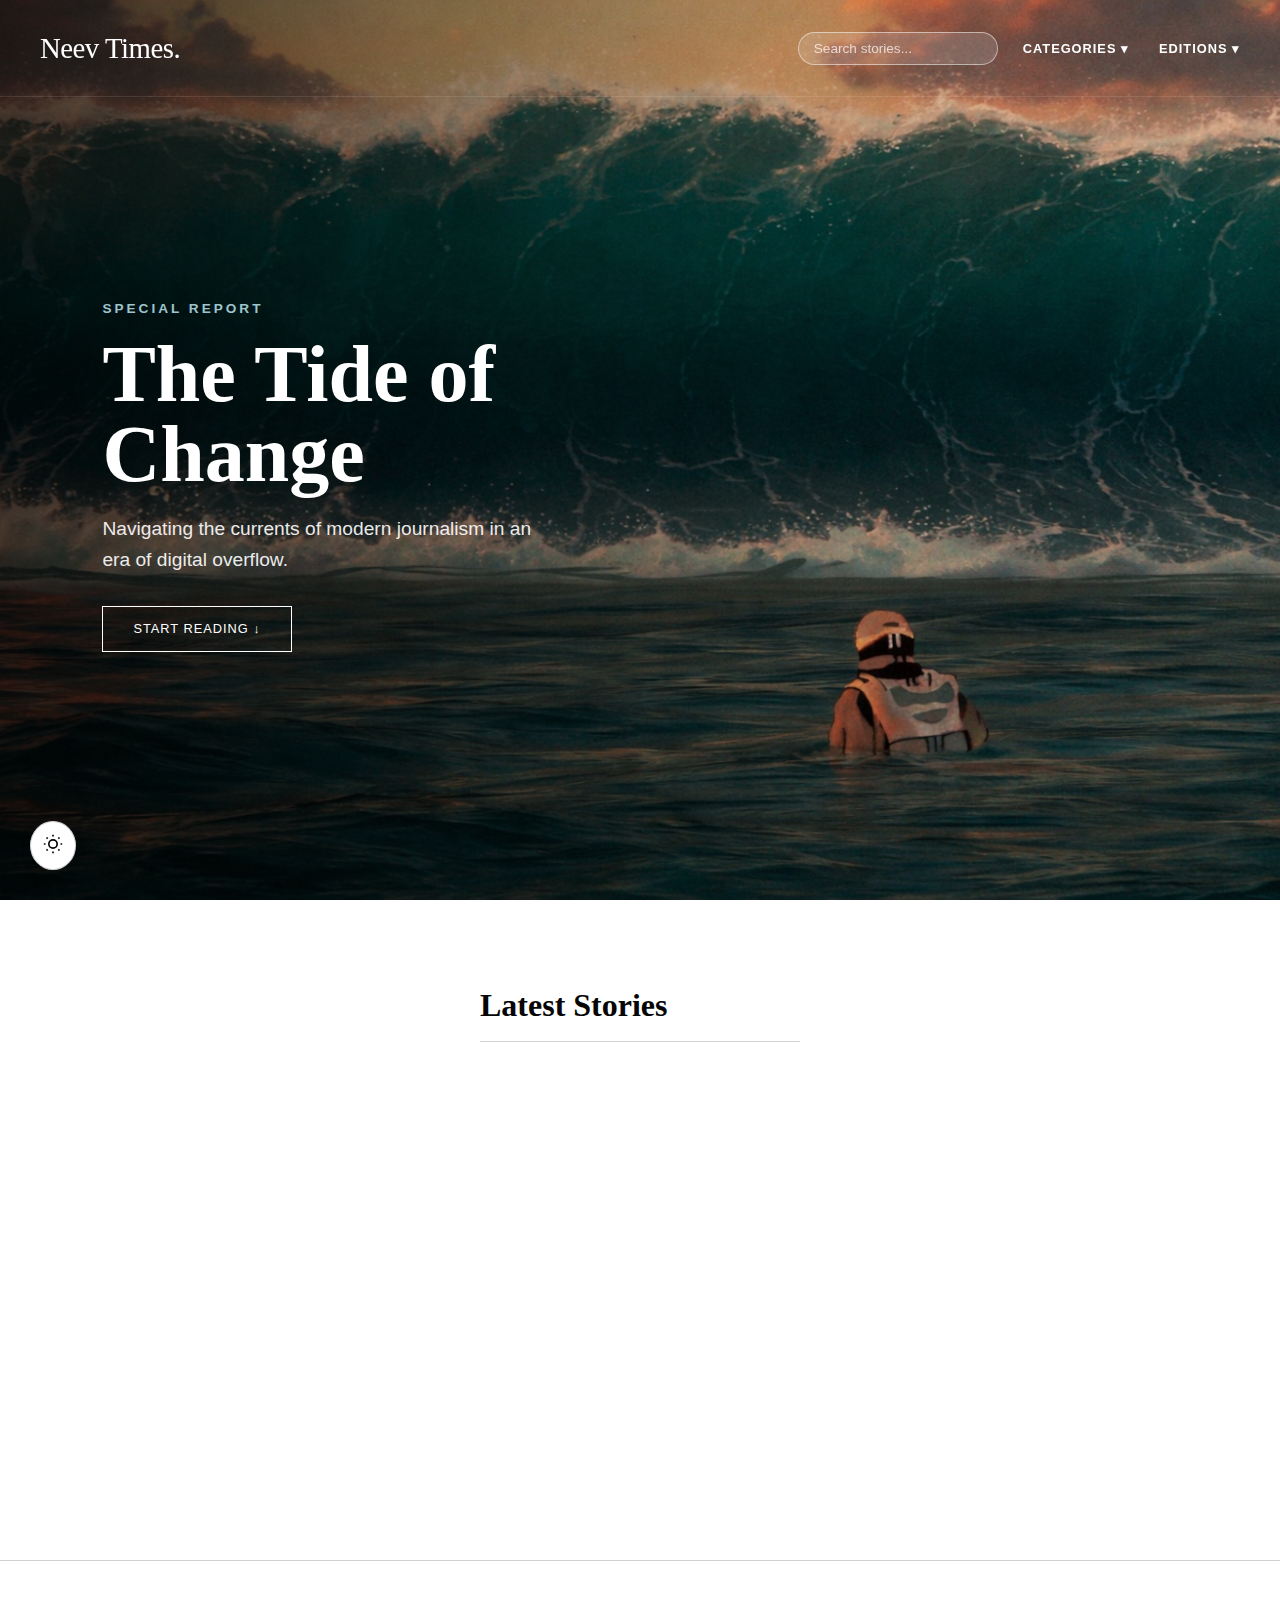
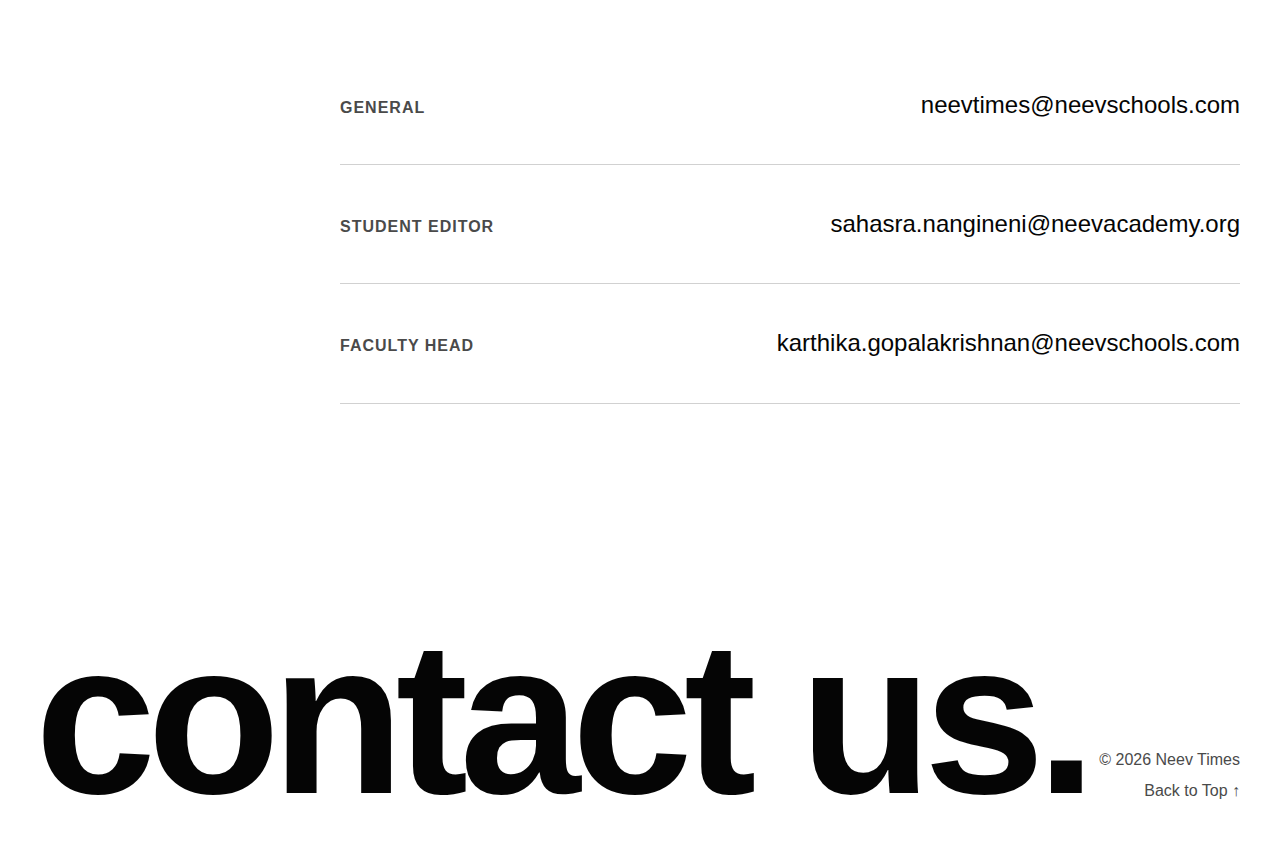
<file: index.html>
<!DOCTYPE html>
<html lang="en">
<head>
    <meta charset="UTF-8">
    <meta name="viewport" content="width=device-width, initial-scale=1.0">
    <title>Neev Times</title>
    <link rel="stylesheet" href="style.css">
</head>
<body>

    <header class="site-header" id="navbar">
        <div class="logo">Neev Times.</div>
        <div class="nav-right">
            
            <div class="search-wrapper">
                <input type="text" id="searchBar" class="search-input" placeholder="Search stories...">
            </div>

            <nav class="main-nav">
                
                <div class="nav-item">
                    <span class="nav-link">Categories ▾</span>
                    <div class="dropdown-menu">
                        <a href="#">Politics</a>
                        <a href="#">Economy</a>
                        <a href="#">Technology</a>
                        <a href="#">Culture</a>
                        <a href="#">Design</a>
                        <a href="#">Opinion</a>
                    </div>
                </div>

                <div class="nav-item">
                    <span class="nav-link">Editions ▾</span>
                    <div class="dropdown-menu">
                        <a href="#" target="_blank">Issue 41: Picture This <span class="badge">New</span></a>
                        <a href="#" target="_blank">Issue 40: Rising Tides</a>
                        <a href="#" target="_blank">Issue 39.5: NLF: Mini Edition</a>
                        <a href="#" target="_blank">Issue 39: Pressing Play</a>
                        <a href="#" target="_blank">Issue 01: All for One</a>
                    </div>
                </div>

            </nav>
        </div>
    </header>

    <section class="hero">
        <img src="herowave.jpeg" alt="The Tide of Change" class="hero-bg-image">
        <div class="hero-overlay"></div>
        <div class="hero-content">
            <span class="hero-tagline">Special Report</span>
            <h1>The Tide of Change</h1>
            <p class="hero-sub">Navigating the currents of modern journalism in an era of digital overflow.</p>
            <a href="#latest-news" class="hero-btn">Start Reading &darr;</a>
        </div>
    </section>

    <main class="container" id="latest-news">
        <div class="section-header">
            <h2>Latest Stories</h2>
            <hr class="divider">
        </div>

        <div id="articles-container" class="news-grid"></div>
    </main>

    <footer class="site-footer-modern">
        <div class="footer-container">
            
            <div class="footer-links">
                <div class="link-row">
                    <span class="link-label">General</span>
                    <a href="mailto:neevtimes@neevschools.com" class="link-value">neevtimes@neevschools.com</a>
                </div>
                
                <div class="link-row">
                    <span class="link-label">Student Editor</span>
                    <a href="mailto:sahasra.nangineni@neevacademy.org" class="link-value">sahasra.nangineni@neevacademy.org</a>
                </div>

                <div class="link-row">
                    <span class="link-label">Faculty Head</span>
                    <a href="mailto:karthika.gopalakrishnan@neevschools.com" class="link-value">karthika.gopalakrishnan@neevschools.com</a>
                </div>
            </div>

            <div class="footer-bottom-row">
                <h2 class="big-contact-title">contact us.</h2>
                <div class="copyright-section">
                    <span>&copy; 2026 Neev Times</span>
                    <a href="#" class="back-to-top">Back to Top &uarr;</a>
                </div>
            </div>

        </div>
    </footer>

    <button id="theme-toggle" class="theme-btn">
        <svg width="20" height="20" viewBox="0 0 24 24" fill="none" stroke="currentColor" stroke-width="2">
            <circle cx="12" cy="12" r="5"></circle>
            <path d="M12 1v2M12 21v2M4.22 4.22l1.42 1.42M18.36 18.36l1.42 1.42M1 12h2M21 12h2M4.22 19.78l1.42-1.42M18.36 5.64l1.42-1.42"></path>
        </svg>
    </button>

    <script src="script.js"></script>
</body>
</html>
</file>
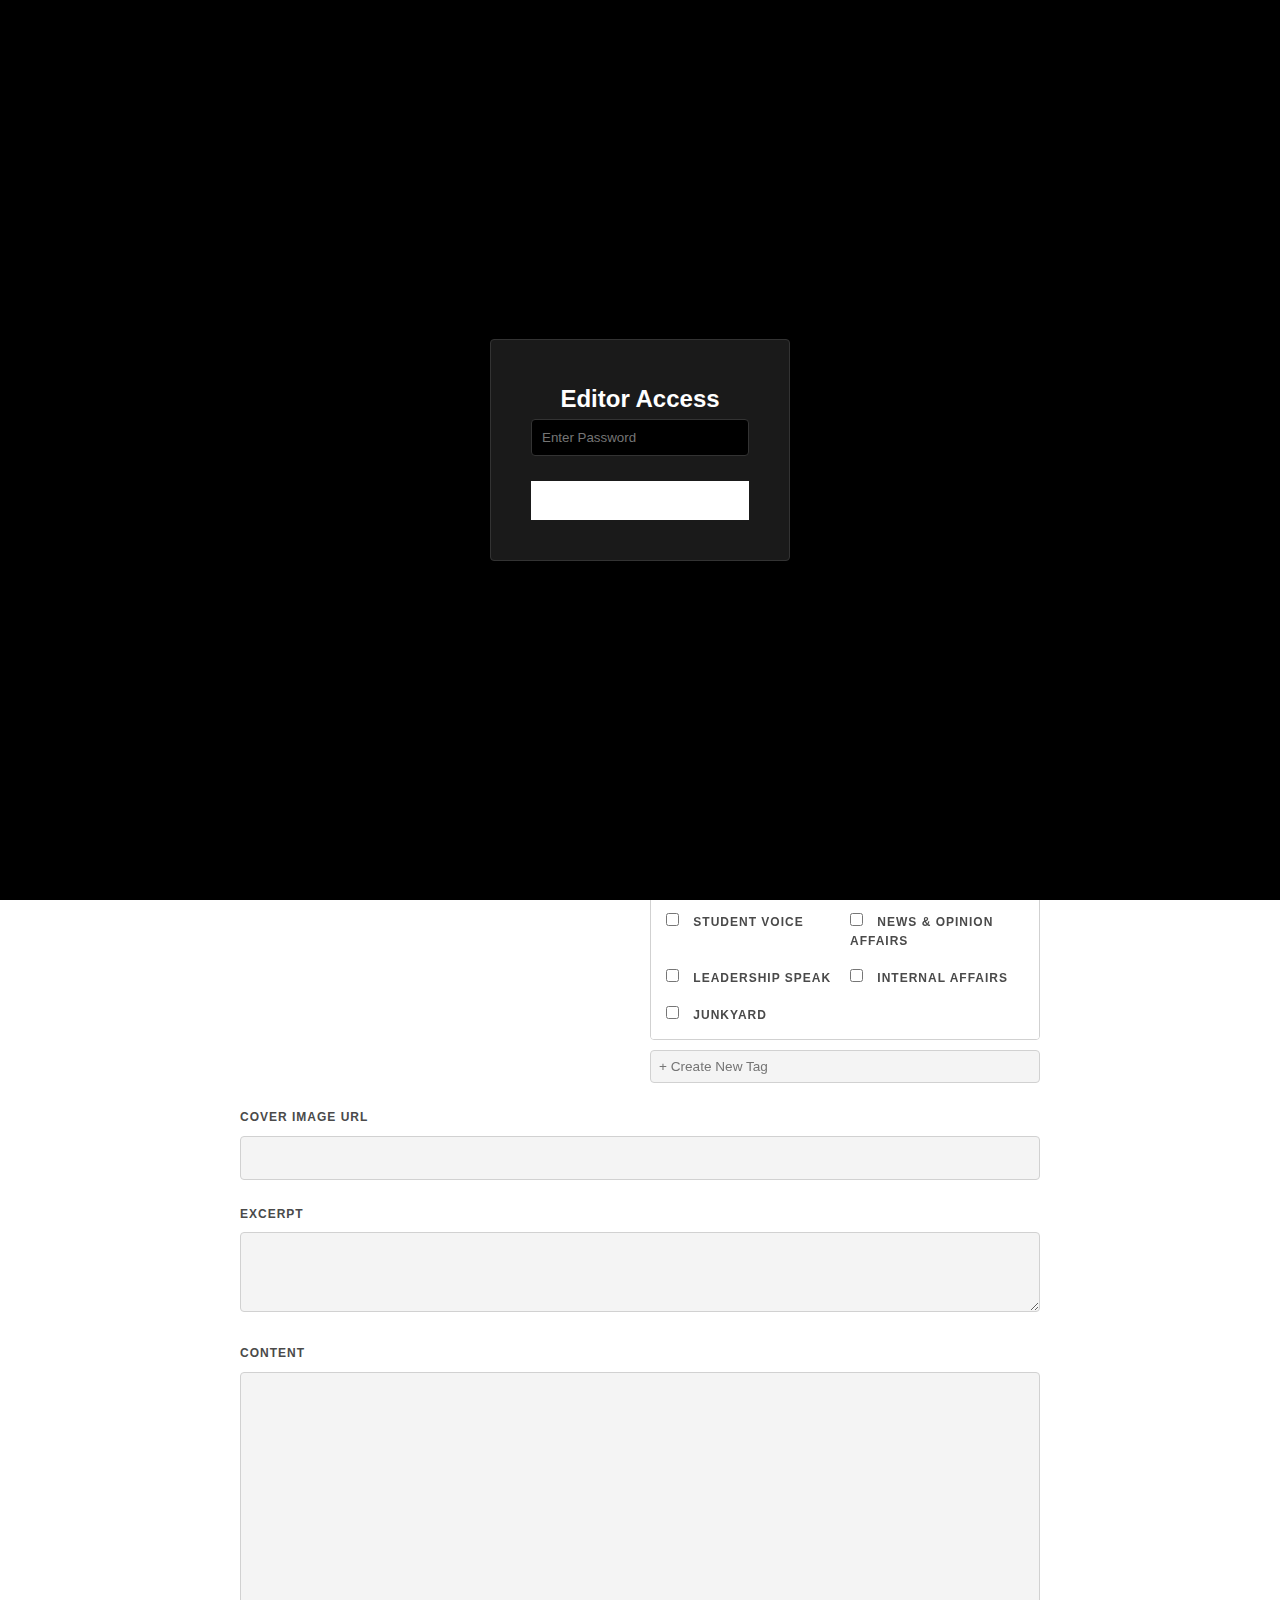
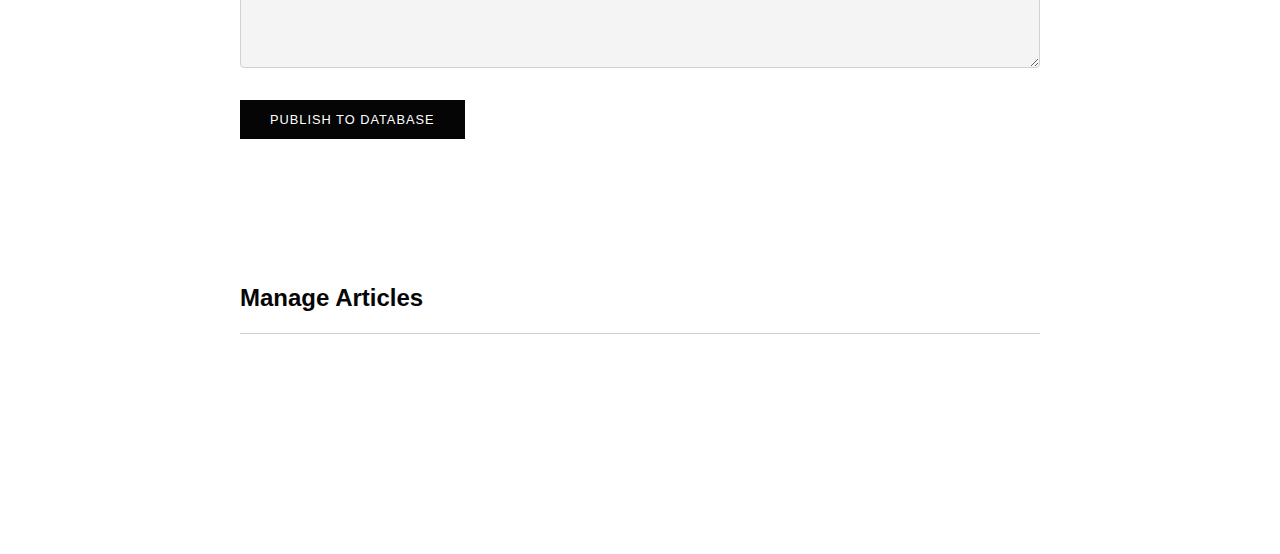
<file: admin.html>
<!DOCTYPE html>
<html lang="en">
<head>
    <meta charset="UTF-8">
    <meta name="viewport" content="width=device-width, initial-scale=1.0">
    <title>Editor's Desk • Neev Times</title>
    <link rel="stylesheet" href="style.css">
</head>
<body>

    <div id="login-overlay" class="login-overlay">
        <div class="login-box">
            <h2>Editor Access</h2>
            <input type="password" id="adminPassword" placeholder="Enter Password">
            <button id="loginBtn" class="hero-btn" style="background: white; color: black; border: none; width: 100%; margin-top: 15px;">Enter Desk</button>
            <p id="loginError" style="color: #ff6b6b; font-size: 0.9rem; margin-top: 15px; display: none;">Incorrect Password</p>
        </div>
    </div>

    <header class="site-header">
        <div class="logo">Neev Times. <span class="badge">Editor</span></div>
        <div class="nav-right">
            <nav class="main-nav"><a href="index.html" class="nav-link">View Live Site &rarr;</a></nav>
        </div>
    </header>

    <main class="container">
        
        <div class="admin-wrapper hero-editor">
            <h2 style="margin-top:0;">Homepage Hero Section</h2>
            <p style="opacity:0.6; font-size:0.9rem; margin-bottom:20px;">Change the main image and headline on the home page.</p>
            
            <form id="heroForm" class="admin-form">
                <div class="form-group">
                    <label>Top Tagline (e.g., Special Report)</label>
                    <input type="text" id="heroTagline" placeholder="Est. 2024">
                </div>

                <div class="split-row">
                    <div class="form-group">
                        <label>Main Headline</label>
                        <input type="text" id="heroTitle" placeholder="The Neev Times">
                    </div>
                    <div class="form-group">
                        <label>Subtext</label>
                        <input type="text" id="heroSub" placeholder="Voice of the Students">
                    </div>
                </div>
                
                <div class="form-group">
                    <label>Hero Image URL</label>
                    <input type="url" id="heroImg" placeholder="https://...">
                </div>
                
                <button type="submit" style="background:#333; color:white; border:none; padding:10px 20px; cursor:pointer; border-radius:4px;">Update Hero Section</button>
            </form>
        </div>


        <div class="admin-wrapper">
            <h1>Compose Article</h1>
            <form id="publishForm" class="admin-form">
                <input type="hidden" id="editId" value="">

                <div class="form-group">
                    <label>Headline</label>
                    <input type="text" id="inpTitle" required>
                </div>

                <div class="split-row">
                    <div class="form-group">
                        <label>Author</label>
                        <input type="text" id="inpAuthor" required>
                    </div>
                    
                    <div class="form-group">
                        <label>Tags (Select Multiple)</label>
                        <div class="tag-container">
                            <label class="tag-item"><input type="checkbox" name="tags" value="Opinion Writing"> Opinion Writing</label>
                            <label class="tag-item"><input type="checkbox" name="tags" value="Book Recommendations"> Book Recommendations</label>
                            <label class="tag-item"><input type="checkbox" name="tags" value="Student Voice"> Student Voice</label>
                            <label class="tag-item"><input type="checkbox" name="tags" value="News & Opinion Affairs"> News & Opinion Affairs</label>
                            <label class="tag-item"><input type="checkbox" name="tags" value="Leadership Speak"> Leadership Speak</label>
                            <label class="tag-item"><input type="checkbox" name="tags" value="Internal Affairs"> Internal Affairs</label>
                            <label class="tag-item"><input type="checkbox" name="tags" value="Junkyard"> Junkyard</label>
                        </div>
                        <input type="text" id="customTag" placeholder="+ Create New Tag" style="margin-top:10px; font-size:0.85rem; padding:8px;">
                    </div>
                </div>

                <div class="form-group">
                    <label>Cover Image URL</label>
                    <input type="url" id="inpImage" required>
                </div>

                <div class="form-group">
                    <label>Excerpt</label>
                    <textarea id="inpExcerpt" rows="3" required></textarea>
                </div>

                <div class="form-group">
                    <label>Content</label>
                    <textarea id="inpContent" rows="15" required></textarea>
                </div>

                <div class="form-actions">
                    <button type="submit" class="hero-btn" style="background:var(--text-color); color:var(--bg-color)!important; border:none; cursor:pointer;">Publish to Database</button>
                </div>
            </form>
        </div>

        <div class="admin-wrapper" style="margin-top: 0; padding-top: 0;">
            <h2 style="border-bottom: 1px solid var(--border-color); padding-bottom: 15px;">Manage Articles</h2>
            <div id="admin-article-list" class="admin-list"></div>
        </div>
    </main>

    <script src="script.js"></script>
</body>
</html>
</file>
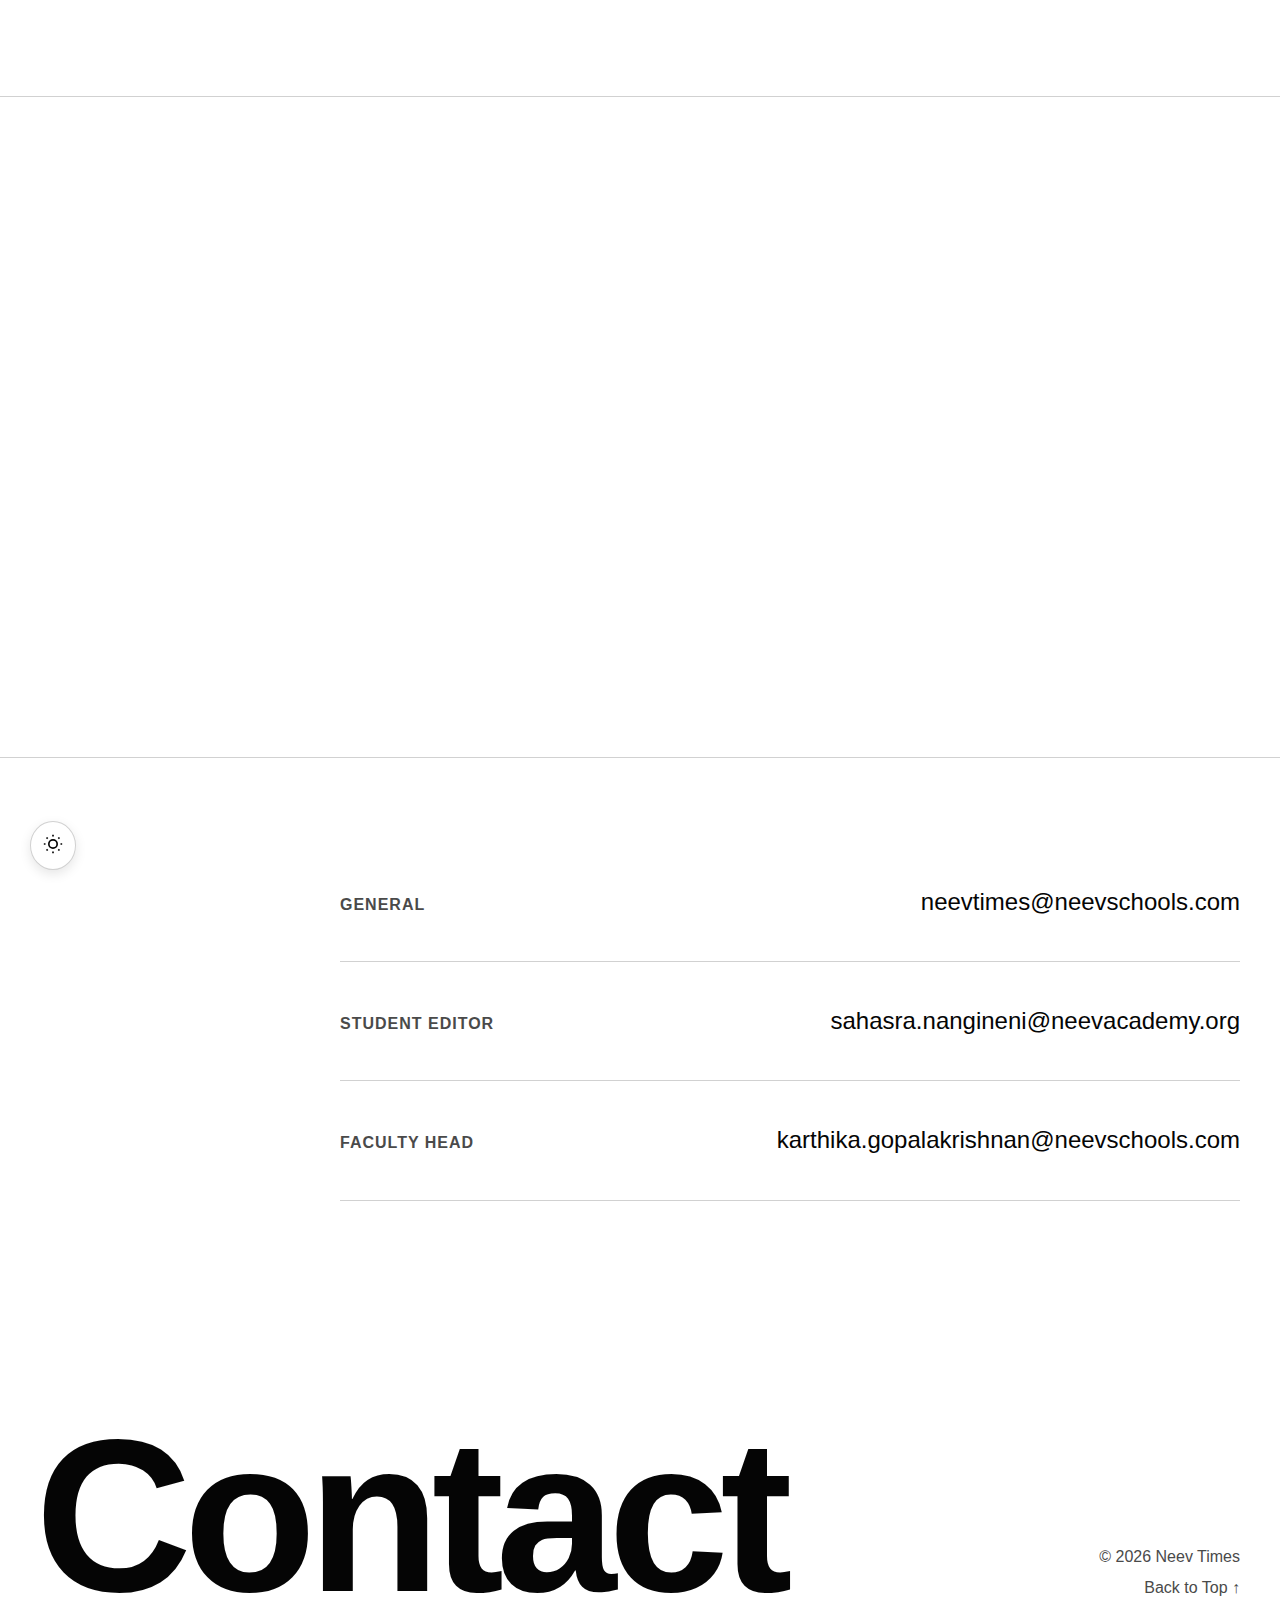
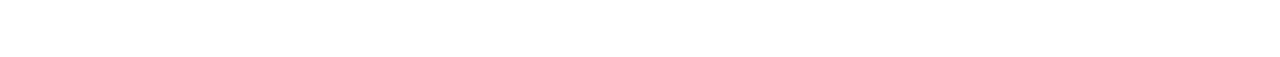
<file: article.html>
<!DOCTYPE html>
<html lang="en">
<head>
    <meta charset="UTF-8">
    <meta name="viewport" content="width=device-width, initial-scale=1.0">
    <title>Neev Times</title>
    <link rel="stylesheet" href="style.css">
</head>
<body>

    <header class="site-header" id="navbar" style="background: var(--bg-color); color: var(--text-color); border-bottom: 1px solid var(--border-color); position: relative;">
        <div class="logo"><a href="index.html">Neev Times.</a></div>
        <div class="nav-right">
            <nav>
                <a href="index.html">Back to Home</a>
            </nav>
        </div>
    </header>

    <main class="container" id="single-article-container">
        </main>
    </main>

    <footer class="site-footer-modern">
        <div class="footer-container">
            
            <div class="footer-links">
                <div class="link-row">
                    <span class="link-label">General</span>
                    <a href="mailto:neevtimes@neevschools.com" class="link-value">neevtimes@neevschools.com</a>
                </div>
                
                <div class="link-row">
                    <span class="link-label">Student Editor</span>
                    <a href="mailto:sahasra.nangineni@neevacademy.org" class="link-value">sahasra.nangineni@neevacademy.org</a>
                </div>

                <div class="link-row">
                    <span class="link-label">Faculty Head</span>
                    <a href="mailto:karthika.gopalakrishnan@neevschools.com" class="link-value">karthika.gopalakrishnan@neevschools.com</a>
                </div>
            </div>

            <div class="footer-bottom-row">
                <h2 class="big-contact-title">Contact</h2>
                <div class="copyright-section">
                    <span>&copy; 2026 Neev Times</span>
                    <a href="#" class="back-to-top">Back to Top &uarr;</a>
                </div>
            </div>

        </div>
    </footer>

    <button id="theme-toggle" class="theme-btn">
        <svg width="20" height="20" viewBox="0 0 24 24" fill="none" stroke="currentColor" stroke-width="2">
            <circle cx="12" cy="12" r="5"></circle>
            <path d="M12 1v2M12 21v2M4.22 4.22l1.42 1.42M18.36 18.36l1.42 1.42M1 12h2M21 12h2M4.22 19.78l1.42-1.42M18.36 5.64l1.42-1.42"></path>
        </svg>
    </button>

    <script src="script.js"></script>
</body>
</html>
</file>
<file: style.css>
/* --- Imports & Fonts --- */
@import url('https://fonts.googleapis.com/css2?family=Playfair+Display:ital,wght@0,400;0,700;1,400&family=Source+Sans+3:wght@300;400;600&display=swap');

/* --- Global Variables --- */
:root {
    /* --- LIGHT MODE (High Contrast Fix) --- */
    --bg-color: #ffffff;
    --text-color: #050505;       /* Pure black for readability */
    --secondary-text: #4a4a4a;   /* Dark gray */
    --border-color: #d1d1d1;
    --accent-color: #000000;
    --input-bg: #f4f4f4;         /* Distinct background for inputs */
    
    /* Fonts */
    --font-serif: 'Georgia', serif;
    --font-sans: 'Helvetica Neue', Helvetica, Arial, sans-serif;
    
    /* Dropdowns */
    --dropdown-bg: #ffffff;
    --dropdown-shadow: rgba(0,0,0,0.15);
}

[data-theme="dark"] {
    /* --- DARK MODE --- */
    --bg-color: #111111;
    --text-color: #ffffff;
    --secondary-text: #a0a0a0;
    --border-color: #333333;
    --accent-color: #ffffff;
    --input-bg: #1a1a1a;
    
    --dropdown-bg: #1a1a1a;
    --dropdown-shadow: rgba(0,0,0,0.5);
}

/* --- Global Resets --- */
* { margin: 0; padding: 0; box-sizing: border-box; }
html { scroll-behavior: smooth; }

body {
    background-color: var(--bg-color);
    color: var(--text-color);
    font-family: var(--font-sans);
    line-height: 1.6;
    display: flex;
    flex-direction: column;
    min-height: 100vh;
}

a { text-decoration: none; color: inherit; transition: opacity 0.2s; }
a:hover { opacity: 0.7; }

/* --- 1. GLOBAL LAYOUT (Fixes content hiding behind nav) --- */
main {
    flex: 1;
    /* Push all content down so fixed header doesn't cover it */
    padding-top: 100px; 
}

/* --- 2. FIXED NAVBAR STYLES (Layout & Animation) --- */
.site-header {
    position: fixed;
    top: 0;
    left: 0;
    width: 100%;
    z-index: 1000;
    
    /* Layout: Force Logo and Right Nav to stay in one row */
    display: flex;
    justify-content: space-between;
    align-items: center;
    padding: 25px 40px;
    
    /* Default: Transparent */
    background-color: transparent; 
    border-bottom: 1px solid rgba(255, 255, 255, 0.1); 
    transition: all 0.4s ease;
}

.logo { 
    font-family: var(--font-serif); 
    font-size: 1.8rem; 
    font-weight: 200; 
    letter-spacing: -0.5px;
    flex-shrink: 0; 
}

.nav-right { 
    display: flex; 
    align-items: center; 
    gap: 25px; 
}

.main-nav {
    display: flex;
    gap: 30px;
}

/* --- 3. LIGHT MODE HEADER LOGIC (The Smart Color Switch) --- */

/* DEFAULT (Top of page): Text is WHITE to be visible on Hero Image */
body:not([data-theme="dark"]) .site-header {
    color: #ffffff; 
}
body:not([data-theme="dark"]) .site-header a,
body:not([data-theme="dark"]) .site-header .logo {
    color: #ffffff;
}
/* Glassy Search Input at top */
body:not([data-theme="dark"]) .site-header .search-input {
    background: rgba(255, 255, 255, 0.15) !important;
    border-color: rgba(255, 255, 255, 0.5) !important;
    color: #ffffff !important;
}
body:not([data-theme="dark"]) .site-header .search-input::placeholder {
    color: rgba(255, 255, 255, 0.7);
}

/* SCROLLED (Down the page): Background turns WHITE, Text turns BLACK */
body:not([data-theme="dark"]) .site-header.scrolled {
    background-color: rgba(255, 255, 255, 0.95);
    backdrop-filter: blur(12px);
    -webkit-backdrop-filter: blur(12px);
    border-bottom: 1px solid #e0e0e0;
    padding: 15px 40px;
    color: #000000; /* Text flips to black */
}
body:not([data-theme="dark"]) .site-header.scrolled a,
body:not([data-theme="dark"]) .site-header.scrolled .logo {
    color: #000000;
}
/* Solid Gray Search Input when scrolled */
body:not([data-theme="dark"]) .site-header.scrolled .search-input {
    background: #f4f4f4 !important;
    border-color: #ccc !important;
    color: #000000 !important;
}
body:not([data-theme="dark"]) .site-header.scrolled .search-input::placeholder {
    color: #666;
}

/* --- 4. DARK MODE HEADER LOGIC --- */
[data-theme="dark"] .site-header.scrolled {
    background-color: rgba(17, 17, 17, 0.95);
    backdrop-filter: blur(12px);
    border-bottom: 1px solid #333;
}
/* In dark mode, text stays white always, so no extra overrides needed */


/* --- Search Input Styling --- */
.search-input {
    padding: 8px 15px; 
    border-radius: 20px; 
    width: 200px;
    font-size: 0.85rem; 
    transition: all 0.3s;
    border: 1px solid transparent;
}
.search-input:focus { outline: none; }


/* --- DROPDOWN NAVIGATION --- */
.nav-item { position: relative; padding: 10px 0; cursor: pointer; }
.nav-link { font-size: 0.8rem; text-transform: uppercase; letter-spacing: 1px; font-weight: 600; padding-bottom: 5px; }

.dropdown-menu {
    position: absolute;
    top: 100%; left: 50%;
    transform: translateX(-50%) translateY(10px);
    background-color: var(--dropdown-bg);
    min-width: 200px;
    box-shadow: 0 10px 30px var(--dropdown-shadow);
    border: 1px solid var(--border-color);
    border-radius: 4px;
    padding: 10px 0;
    opacity: 0; visibility: hidden; 
    transition: all 0.3s ease;
    z-index: 1000;
}

.nav-item:hover .dropdown-menu {
    opacity: 1; visibility: visible;
    transform: translateX(-50%) translateY(0);
}

.dropdown-menu a { display: block; padding: 10px 20px; font-size: 0.85rem; border-bottom: 1px solid transparent; }
.dropdown-menu a:hover { background-color: var(--border-color); opacity: 1; }

.badge { font-size: 0.6rem; background: var(--text-color); color: var(--bg-color); padding: 2px 5px; border-radius: 2px; margin-left: 8px; vertical-align: middle; }


/* --- HERO SECTION --- */
/* This pulls the hero UP so it sits BEHIND the transparent nav */
/* --- HERO SECTION (Fixed Full Screen) --- */
.hero {
    position: relative;
    
    /* 1. Force Full Screen Dimensions */
    width: 100vw; 
    /* We add 100px to height to compensate for the -100px margin shift */
    min-height: calc(100vh + 100px); 
    
    display: flex;
    align-items: center;
    overflow: hidden;
    color: white; 
    
    /* 2. Break out of any parent containers to hit the edges */
    margin-left: calc(-50vw + 50%);
    margin-right: calc(-50vw + 50%);
    
    /* 3. Pull up behind the Fixed Navbar */
    margin-top: -100px; 
    padding-top: 100px; /* Internal padding so text isn't hidden by nav */
}

/* Ensure images cover the new taller area */
.hero-bg-image {
    position: absolute;
    top: 0;
    left: 0;
    width: 100%;
    height: 100%;
    object-fit: cover;
    z-index: 1; 
}
.hero-overlay { position: absolute; top: 0; left: 0; right: 0; bottom: 0; background: linear-gradient(to right, rgba(0,0,0,0.7) 0%, rgba(0,0,0,0.2) 60%, transparent 100%); z-index: 2; }
.hero-content { position: relative; z-index: 3; max-width: 600px; padding-left: 8%; margin-top: 50px; }
.hero-tagline { text-transform: uppercase; letter-spacing: 3px; font-size: 0.85rem; font-weight: 600; opacity: 0.9; display: block; margin-bottom: 15px; color: #aed9e0; }
.hero h1 { font-family: var(--font-serif); font-size: 5rem; line-height: 1; margin-bottom: 20px; }
.hero-sub { font-size: 1.2rem; opacity: 0.9; margin-bottom: 30px; max-width: 450px; font-weight: 300; }
.hero-btn { display: inline-block; padding: 12px 30px; border: 1px solid white; text-transform: uppercase; letter-spacing: 1px; font-size: 0.8rem; transition: all 0.3s; color: white !important; }
.hero-btn:hover { background: white; color: #000 !important; }


/* --- MAIN CONTENT & GRID --- */
.container { max-width: 1100px; margin: 80px auto; padding: 0 20px; min-height: 500px; }
.section-header { margin-bottom: 40px; }
.section-header h2 { font-family: var(--font-serif); font-size: 2rem; }
.divider { border: 0; border-top: 1px solid var(--border-color); margin-top: 10px; }

.news-grid { display: grid; grid-template-columns: repeat(auto-fill, minmax(320px, 1fr)); gap: 40px; padding-bottom: 80px; }
.news-card { display: flex; flex-direction: column; }
.card-img { width: 100%; height: 220px; object-fit: cover; margin-bottom: 15px; border-radius: 2px; transition: transform 0.5s ease; }
.news-card:hover .card-img { transform: scale(1.03); }
.news-card h3 { font-family: var(--font-serif); font-size: 1.4rem; line-height: 1.3; margin-bottom: 10px; }
.news-card h3 a { color: var(--text-color); }
.meta { font-size: 0.75rem; color: var(--secondary-text); margin-bottom: 10px; text-transform: uppercase; letter-spacing: 0.5px; }


/* --- SINGLE ARTICLE --- */
.single-article { max-width: 740px; margin: 40px auto; padding-bottom: 80px; }
.article-header { text-align: center; margin-bottom: 40px; }
.article-category { font-size: 0.8rem; text-transform: uppercase; letter-spacing: 2px; font-weight: 600; color: var(--secondary-text); display: block; margin-bottom: 15px; }
.single-article h1 { font-family: var(--font-serif); font-size: 3.5rem; line-height: 1.1; margin-bottom: 20px; }
.article-body { font-family: 'Georgia', serif; font-size: 1.15rem; line-height: 1.8; color: var(--text-color); }
.article-body p { margin-bottom: 25px; }
.article-body h3 { font-family: var(--font-sans); font-size: 1.5rem; margin-top: 40px; margin-bottom: 15px; font-weight: 600; }
/* Image Fix */
.single-article-img { max-width: 100%; height: auto; display: block; margin: 0 auto 30px auto; max-height: 80vh; object-fit: contain; border-radius: 2px; }


/* --- ADMIN INTERFACE --- */
.admin-wrapper { max-width: 800px; margin: 40px auto; padding-bottom: 100px; }
.admin-wrapper h1 { font-family: var(--font-serif); font-size: 2.5rem; margin-bottom: 30px; padding-bottom: 15px; border-bottom: 1px solid var(--border-color); }
.admin-form .form-group { margin-bottom: 25px; }
.split-row { display: grid; grid-template-columns: 1fr 1fr; gap: 20px; }
.admin-form label { display: block; font-family: 'Helvetica Neue', sans-serif; font-size: 0.75rem; text-transform: uppercase; letter-spacing: 1px; font-weight: 700; margin-bottom: 8px; color: var(--secondary-text); }
.admin-form input, .admin-form select, .admin-form textarea { width: 100%; padding: 12px 15px; background-color: var(--input-bg); border: 1px solid var(--border-color); color: var(--text-color); font-family: var(--font-sans); font-size: 1rem; border-radius: 4px; transition: all 0.3s; }
.admin-form input:focus, .admin-form textarea:focus { outline: none; border-color: var(--text-color); box-shadow: 0 0 0 2px rgba(125,125,125,0.1); }

/* NEW: Admin Tag Manager Styles */
.tag-container { display: grid; grid-template-columns: 1fr 1fr; gap: 10px; background: var(--bg-color); border: 1px solid var(--border-color); padding: 15px; border-radius: 4px; max-height: 200px; overflow-y: auto; }
.tag-item { display: flex; align-items: center; font-size: 0.9rem; cursor: pointer; color: var(--text-color); }
.tag-item input { width: auto; margin-right: 10px; }

/* NEW: Hero Editor Styles */
.hero-editor { background: #f4f4f4; padding: 20px; border-radius: 8px; margin-bottom: 40px; border: 1px solid #ddd; }
[data-theme="dark"] .hero-editor { background: #222; border-color: #444; }

/* Admin Dashboard List */
.admin-list { display: flex; flex-direction: column; gap: 15px; }
.admin-item { display: flex; justify-content: space-between; align-items: center; padding: 15px; background: var(--bg-color); border: 1px solid var(--border-color); border-radius: 4px; }
.admin-item h4 { margin-bottom: 5px; font-size: 1rem; color: var(--text-color); }
.admin-actions { display: flex; gap: 10px; }
.btn-edit { background: #e0e0e0; border: none; padding: 8px 15px; cursor: pointer; border-radius: 4px; color: #333; }
.btn-delete { background: #ff6b6b; border: none; padding: 8px 15px; cursor: pointer; border-radius: 4px; color: white; }

/* --- LOGIN OVERLAY --- */
.login-overlay { position: fixed; top: 0; left: 0; width: 100%; height: 100%; background-color: #000000; z-index: 10000; display: flex; justify-content: center; align-items: center; }
.login-box { background: #1a1a1a; padding: 40px; border: 1px solid #333; border-radius: 4px; text-align: center; width: 300px; color: white; }
.login-box input { width: 100%; padding: 10px; background: #000; border: 1px solid #333; color: white; border-radius: 4px; margin-bottom: 10px;}


/* --- FOOTER --- */
.site-footer-modern { min-height: 100vh; display: flex; flex-direction: column; justify-content: center; padding: 40px; border-top: 1px solid var(--border-color); background-color: var(--bg-color); position: relative; }
.footer-container { max-width: 1400px; width: 100%; margin: 0 auto; height: 90vh; display: flex; flex-direction: column; justify-content: space-between; }
.footer-links { display: flex; flex-direction: column; width: 100%; max-width: 900px; margin-left: auto; margin-top: 40px; }
.link-row { display: flex; justify-content: space-between; align-items: baseline; padding: 40px 0; border-bottom: 1px solid var(--border-color); }
.link-label { font-family: 'Helvetica Neue', Helvetica, Arial, sans-serif; font-size: 1rem; text-transform: uppercase; letter-spacing: 1px; font-weight: 700; color: var(--secondary-text); width: 30%; }
.link-value { font-family: 'Helvetica Neue', Helvetica, Arial, sans-serif; font-size: 1.5rem; font-weight: 400; color: var(--text-color); text-align: right; width: 70%; word-break: break-all; }
.footer-bottom-row { position: relative; margin-top: auto; padding-bottom: 10px; }
.big-contact-title { font-family: 'Helvetica Neue', Helvetica, Arial, sans-serif; font-size: 17vw; line-height: 0.8; font-weight: 700; letter-spacing: -0.04em; color: var(--text-color); margin: 0; margin-left: -5px; white-space: nowrap; padding-right: 250px; pointer-events: none; }
.copyright-section { position: absolute; bottom: 12px; right: 0; font-family: 'Helvetica Neue', Helvetica, Arial, sans-serif; font-size: 1rem; color: var(--secondary-text); text-align: right; display: flex; flex-direction: column; gap: 5px; z-index: 10; }
@media (max-width: 768px) { .site-footer-modern { min-height: auto; padding: 20px; } .footer-container { height: auto; gap: 60px; } .footer-bottom-row { display: block; } .copyright-section { position: relative; bottom: auto; right: auto; text-align: left; margin-top: 30px; } .big-contact-title { font-size: 19vw; padding-right: 0; white-space: normal; } .link-row { padding: 25px 0; } .link-value { font-size: 1.1rem; } }

/* Theme Toggle */
.theme-btn { position: fixed; bottom: 30px; left: 30px; background: var(--bg-color); border: 1px solid var(--border-color); color: var(--text-color); padding: 12px; border-radius: 50%; box-shadow: 0 4px 12px rgba(0,0,0,0.1); cursor: pointer; z-index: 100; }
</file>
